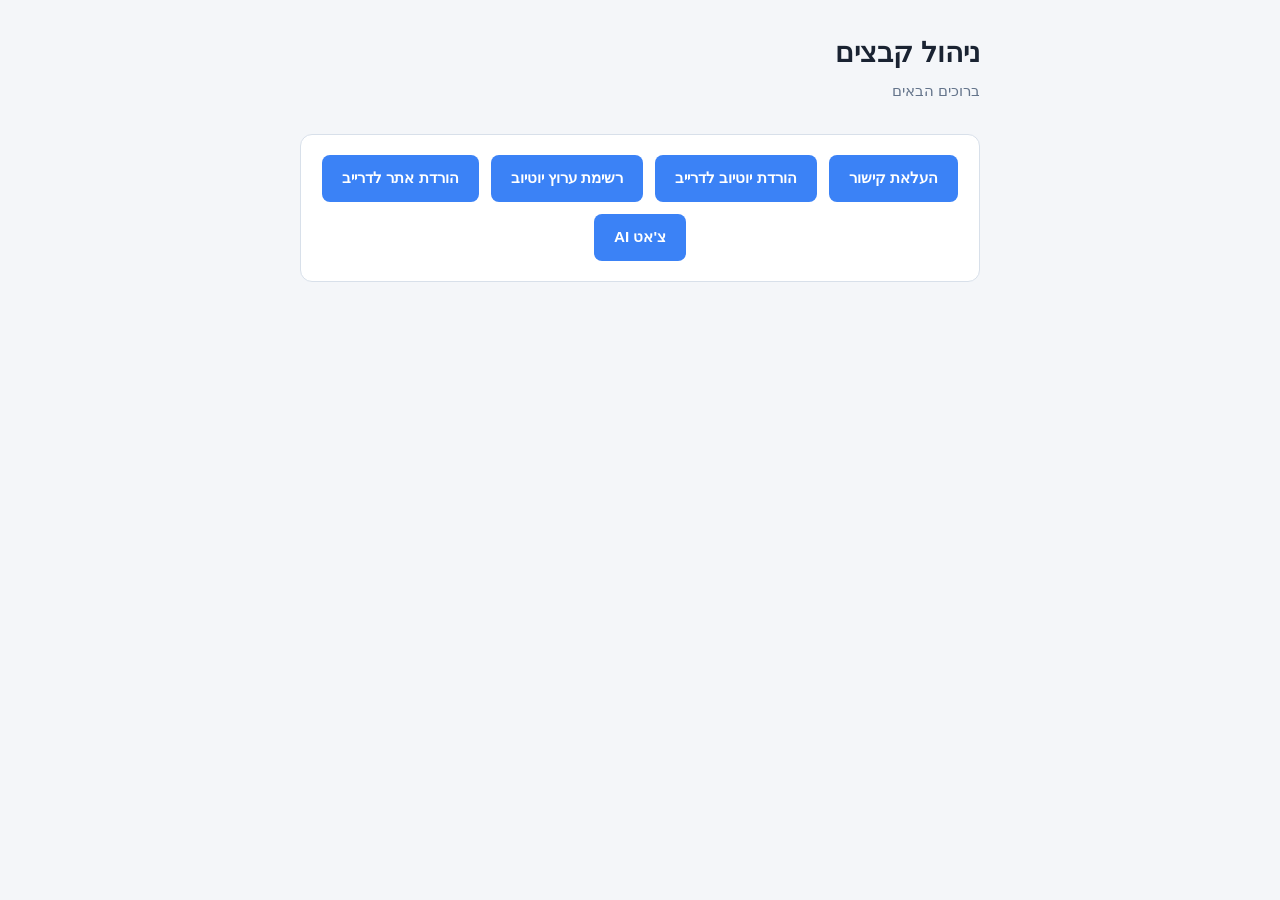
<file: index.html>
<!DOCTYPE html>
<html lang="he" dir="rtl">
<head>
    <meta charset="UTF-8">
    <meta name="viewport" content="width=device-width, initial-scale=1.0">
    <title>ניהול קבצים</title>
    <link rel="stylesheet" href="style.css">
</head>
<body>
    <div class="container">
        <header>
            <h1>ניהול קבצים</h1>
            <p>ברוכים הבאים</p>
        </header>

        <section class="card home-actions">
            <a class="home-link" href="server/link/">העלאת קישור</a>
            <a class="home-link" href="server/youtube/">הורדת יוטיוב לדרייב</a>
            <a class="home-link" href="server/youtube-list/">רשימת ערוץ יוטיוב</a>
            <a class="home-link" href="server/website/">הורדת אתר לדרייב</a>
            <a class="home-link" href="server/groq-chat/">צ'אט AI</a>
        </section>
    </div>
</body>
</html>
</file>
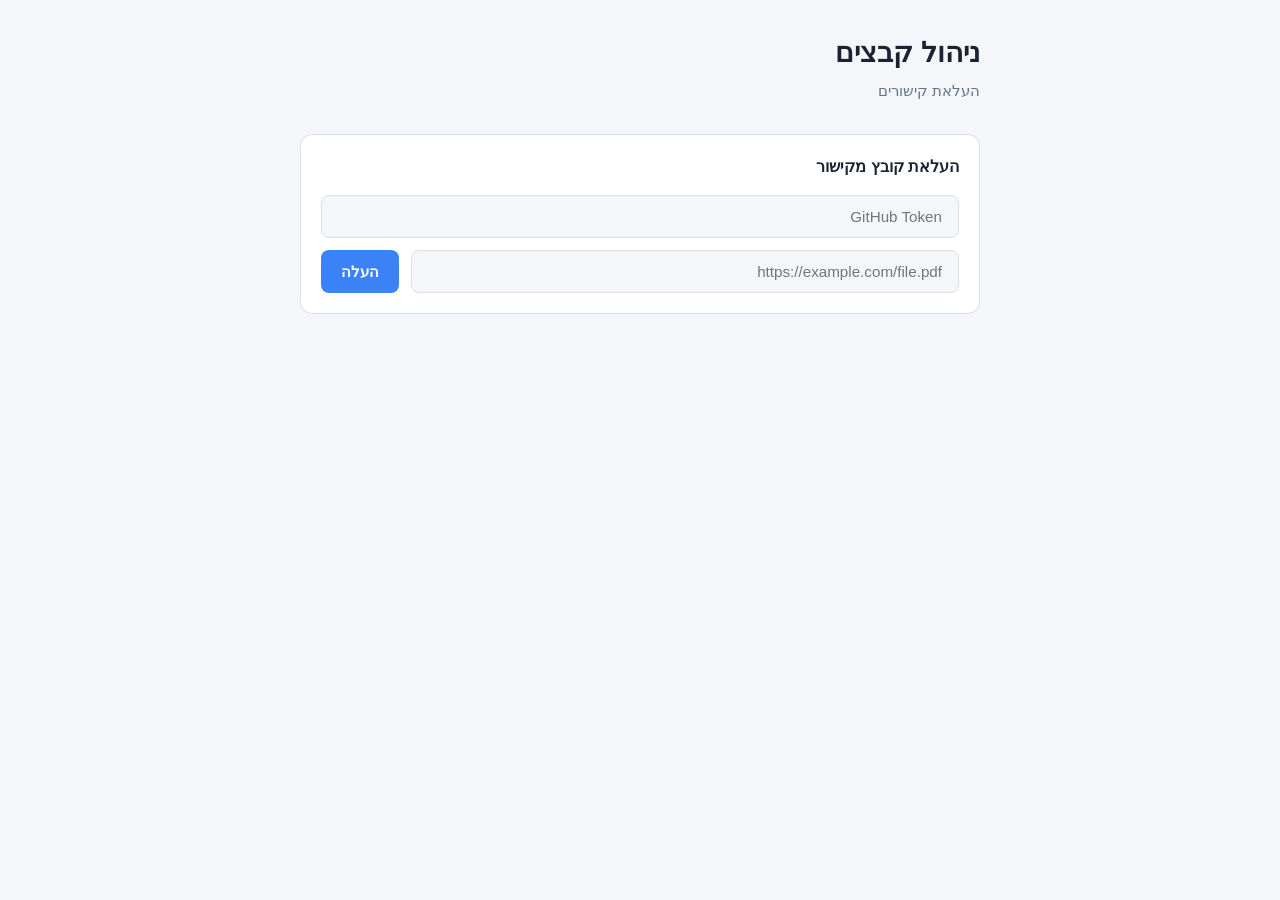
<file: url/index.html>
<!DOCTYPE html>
<html lang="he" dir="rtl">
<head>
    <meta charset="UTF-8">
    <meta name="viewport" content="width=device-width, initial-scale=1.0">
    <title>ניהול קבצים</title>
    <link rel="stylesheet" href="../style.css">
</head>
<body>
    <div class="container">
        <header>
            <h1>ניהול קבצים</h1>
            <p>העלאת קישורים</p>
        </header>

        <div id="toast" class="toast" role="status"></div>

        <section class="card">
            <h2>העלאת קובץ מקישור</h2>
            <form id="upload-form" class="upload-form">
                <input
                    type="password"
                    id="token-input"
                    placeholder="GitHub Token"
                    required
                    autocomplete="off"
                >
                <div class="upload-row">
                    <input
                        type="url"
                        id="url-input"
                        placeholder="https://example.com/file.pdf"
                        required
                        autocomplete="off"
                    >
                    <button type="submit" id="upload-btn">העלה</button>
                </div>
            </form>
        </section>

        <section id="response-section" class="card response-section hidden">
            <h2>תגובת השרת</h2>
            <p id="response-status" class="response-status"></p>
            <pre id="response-body" class="response-body"></pre>
        </section>
    </div>

    <script type="module" src="script.js"></script>
</body>
</html>
</file>
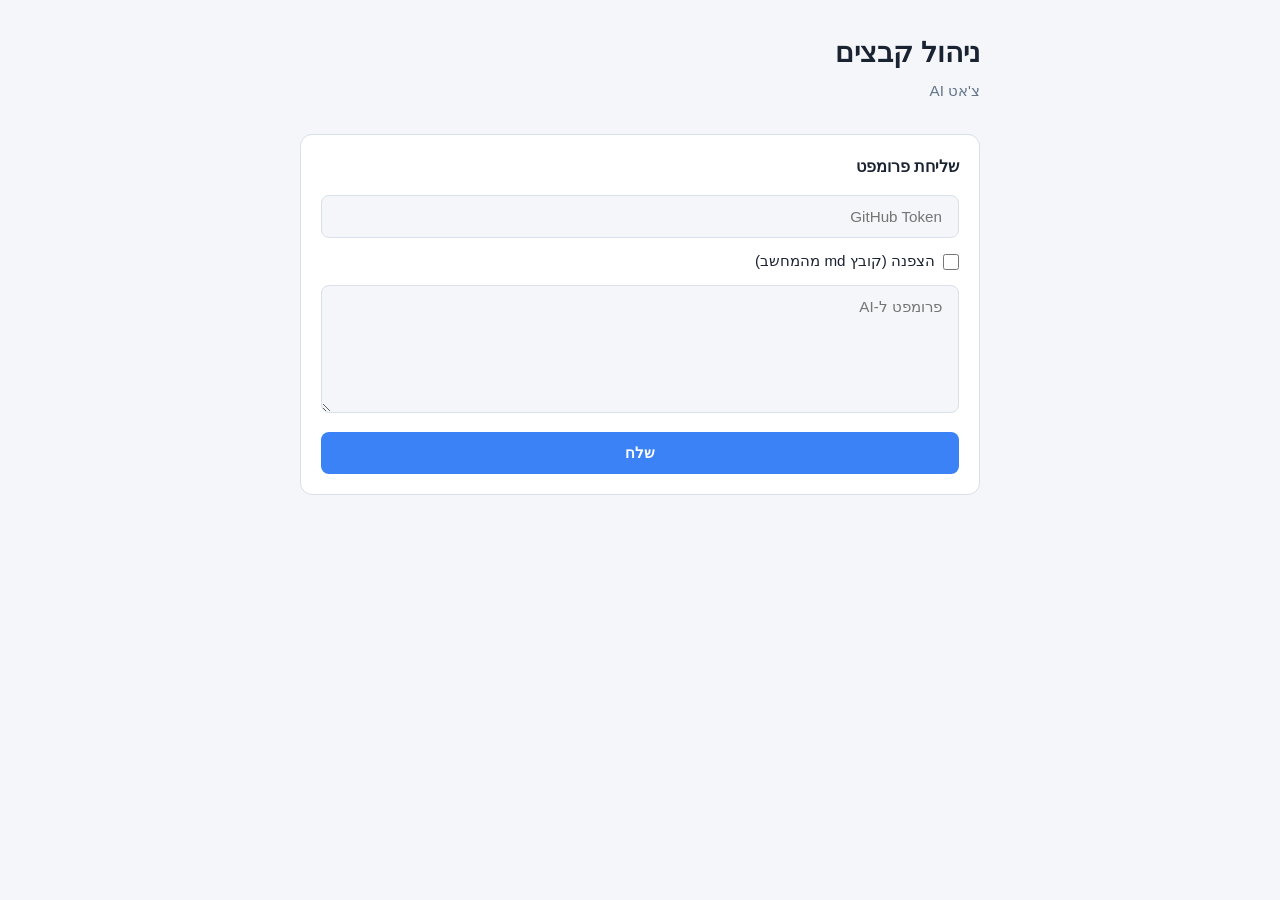
<file: server/groq-chat/index.html>
<!DOCTYPE html>
<html lang="he" dir="rtl">
<head>
    <meta charset="UTF-8">
    <meta name="viewport" content="width=device-width, initial-scale=1.0">
    <title>צ'אט AI</title>
    <link rel="stylesheet" href="../../style.css">
</head>
<body>
    <div class="container">
        <header>
            <h1>ניהול קבצים</h1>
            <p>צ'אט AI</p>
        </header>

        <div id="toast" class="toast" role="status"></div>

        <section class="card">
            <h2>שליחת פרומפט</h2>
            <form id="chat-form" class="upload-form">
                <input
                    type="password"
                    id="token-input"
                    placeholder="GitHub Token"
                    required
                    autocomplete="off"
                >

                <label class="form-option">
                    <input type="checkbox" id="zip-input">
                    הצפנה (קובץ md מהמחשב)
                </label>

                <div id="text-input-wrap">
                    <textarea
                        id="prompt-input"
                        placeholder="פרומפט ל-AI"
                        rows="6"
                        spellcheck="false"
                    ></textarea>
                </div>

                <div id="file-input-wrap" hidden>
                    <label for="file-input" class="file-picker">
                        <span class="file-picker-text">בחר קובץ md</span>
                        <input
                            type="file"
                            id="file-input"
                            accept=".md,text/markdown"
                        >
                    </label>
                    <p id="file-name" class="file-name"></p>
                </div>

                <button type="submit" id="chat-btn">שלח</button>
            </form>
        </section>

        <section id="response-section" class="card response-section hidden">
            <h2>תגובת השרת</h2>
            <p id="response-status" class="response-status"></p>
            <pre id="response-body" class="response-body"></pre>
        </section>
    </div>

    <script type="module" src="script.js"></script>
</body>
</html>
</file>
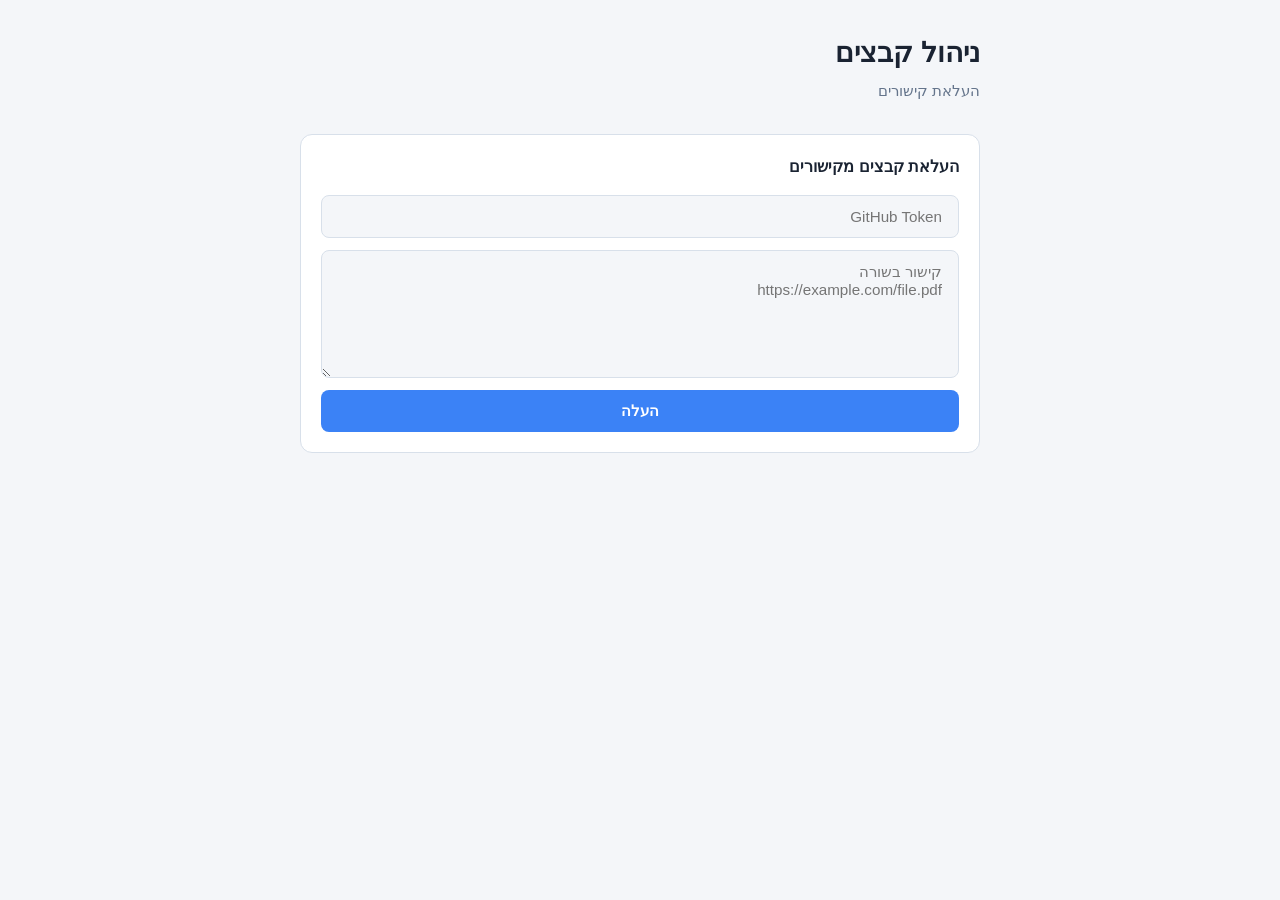
<file: server/link/index.html>
<!DOCTYPE html>
<html lang="he" dir="rtl">
<head>
    <meta charset="UTF-8">
    <meta name="viewport" content="width=device-width, initial-scale=1.0">
    <title>ניהול קבצים</title>
    <link rel="stylesheet" href="../../style.css">
</head>
<body>
    <div class="container">
        <header>
            <h1>ניהול קבצים</h1>
            <p>העלאת קישורים</p>
        </header>

        <div id="toast" class="toast" role="status"></div>

        <section class="card">
            <h2>העלאת קבצים מקישורים</h2>
            <form id="upload-form" class="upload-form">
                <input
                    type="password"
                    id="token-input"
                    placeholder="GitHub Token"
                    required
                    autocomplete="off"
                >
                <textarea
                    id="url-input"
                    placeholder="קישור בשורה&#10;https://example.com/file.pdf"
                    required
                    rows="6"
                    spellcheck="false"
                ></textarea>
                <button type="submit" id="upload-btn">העלה</button>
            </form>
        </section>

        <section id="response-section" class="card response-section hidden">
            <h2>תגובת השרת</h2>
            <p id="response-status" class="response-status"></p>
            <pre id="response-body" class="response-body"></pre>
        </section>
    </div>

    <script type="module" src="script.js"></script>
</body>
</html>
</file>
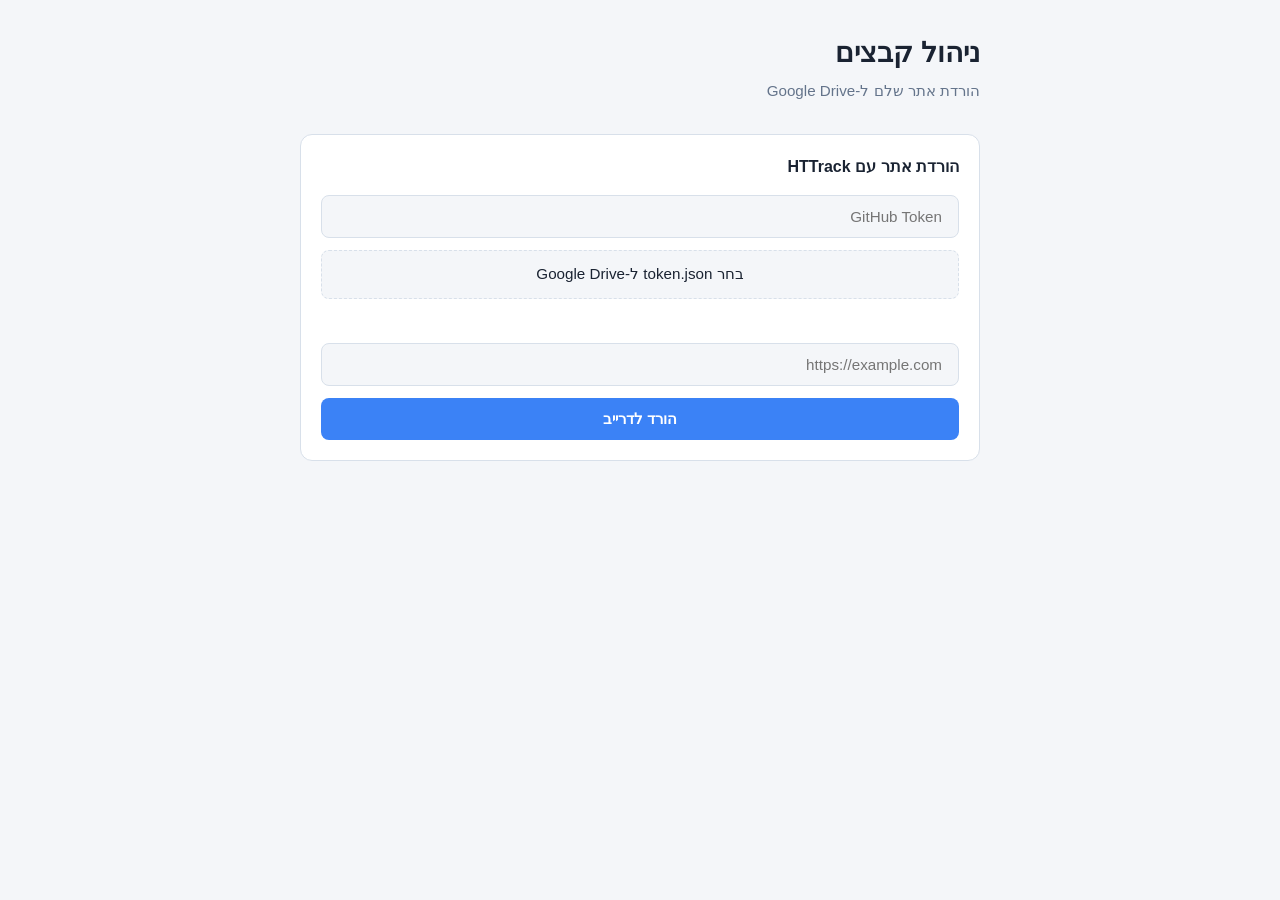
<file: server/website/index.html>
<!DOCTYPE html>
<html lang="he" dir="rtl">
<head>
    <meta charset="UTF-8">
    <meta name="viewport" content="width=device-width, initial-scale=1.0">
    <title>הורדת אתר</title>
    <link rel="stylesheet" href="../../style.css">
</head>
<body>
    <div class="container">
        <header>
            <h1>ניהול קבצים</h1>
            <p>הורדת אתר שלם ל-Google Drive</p>
        </header>

        <div id="toast" class="toast" role="status"></div>

        <section class="card">
            <h2>הורדת אתר עם HTTrack</h2>
            <form id="download-form" class="upload-form">
                <input
                    type="password"
                    id="token-input"
                    placeholder="GitHub Token"
                    required
                    autocomplete="off"
                >
                <label for="drive-token-input" class="file-picker">
                    <span class="file-picker-text">בחר token.json ל-Google Drive</span>
                    <input
                        type="file"
                        id="drive-token-input"
                        accept=".json,application/json"
                        required
                    >
                </label>
                <p id="drive-token-name" class="file-name"></p>
                <input
                    type="url"
                    id="url-input"
                    placeholder="https://example.com"
                    required
                    autocomplete="off"
                >
                <button type="submit" id="download-btn">הורד לדרייב</button>
            </form>
        </section>

        <section id="response-section" class="card response-section hidden">
            <h2>תגובת השרת</h2>
            <p id="response-status" class="response-status"></p>
            <pre id="response-body" class="response-body"></pre>
        </section>
    </div>

    <script type="module" src="script.js"></script>
</body>
</html>
</file>
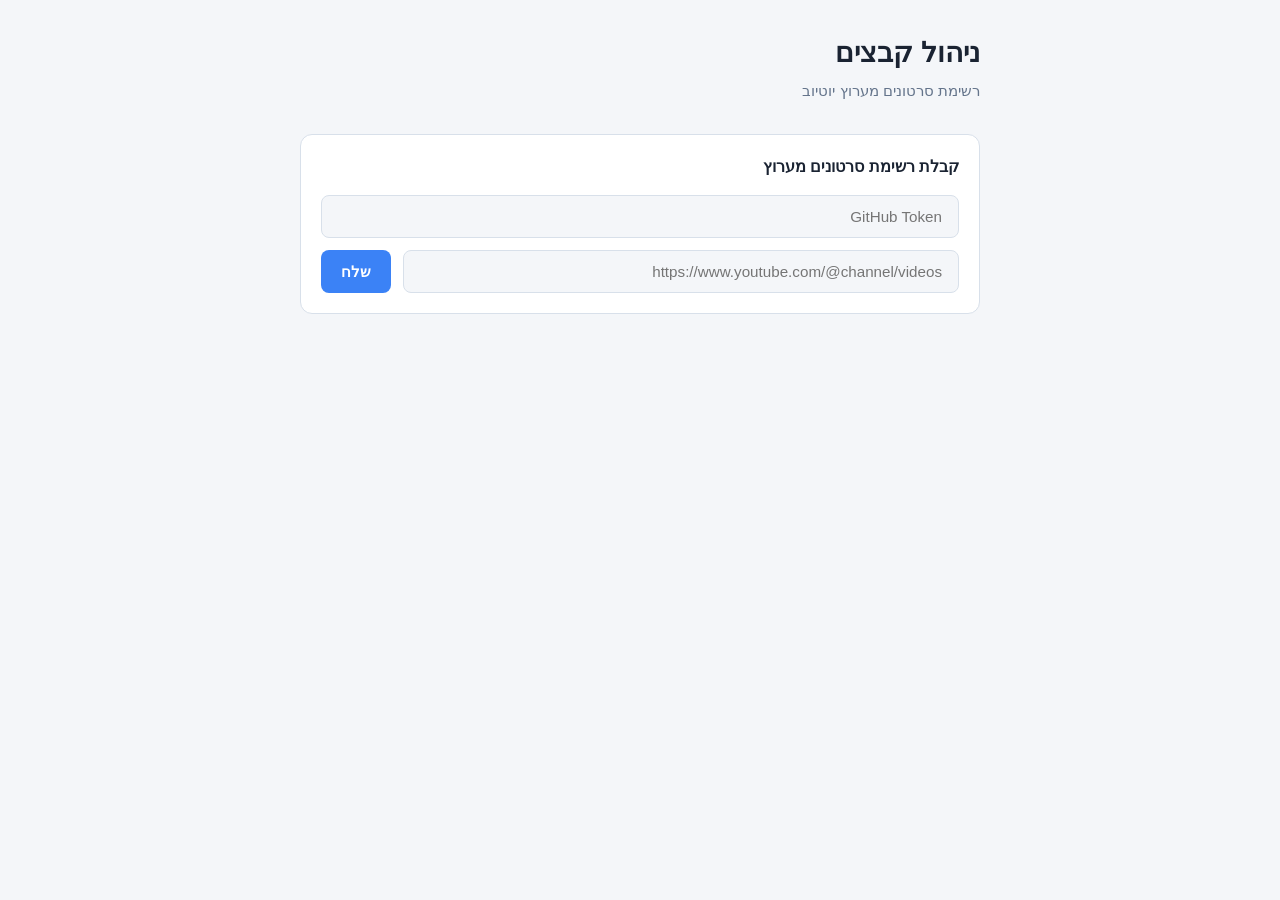
<file: server/youtube-list/index.html>
<!DOCTYPE html>
<html lang="he" dir="rtl">
<head>
    <meta charset="UTF-8">
    <meta name="viewport" content="width=device-width, initial-scale=1.0">
    <title>רשימת ערוץ יוטיוב</title>
    <link rel="stylesheet" href="../../style.css">
</head>
<body>
    <div class="container">
        <header>
            <h1>ניהול קבצים</h1>
            <p>רשימת סרטונים מערוץ יוטיוב</p>
        </header>

        <div id="toast" class="toast" role="status"></div>

        <section class="card">
            <h2>קבלת רשימת סרטונים מערוץ</h2>
            <form id="upload-form" class="upload-form">
                <input
                    type="password"
                    id="token-input"
                    placeholder="GitHub Token"
                    required
                    autocomplete="off"
                >
                <div class="upload-row">
                    <input
                        type="url"
                        id="url-input"
                        placeholder="https://www.youtube.com/@channel/videos"
                        required
                        autocomplete="off"
                    >
                    <button type="submit" id="upload-btn">שלח</button>
                </div>
            </form>
        </section>

        <section id="response-section" class="card response-section hidden">
            <h2>תגובת השרת</h2>
            <p id="response-status" class="response-status"></p>
            <pre id="response-body" class="response-body"></pre>
        </section>
    </div>

    <script type="module" src="script.js"></script>
</body>
</html>
</file>
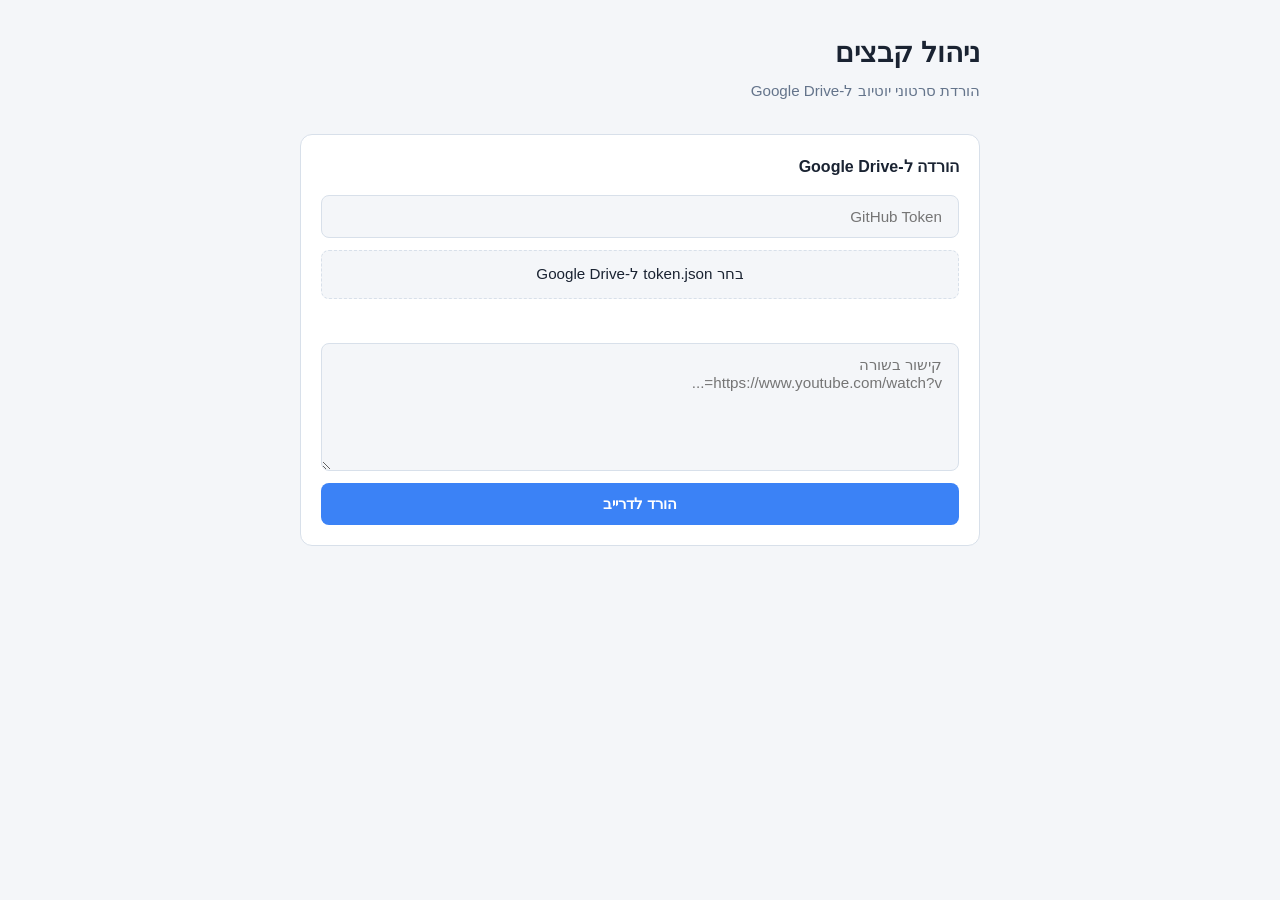
<file: server/youtube/index.html>
<!DOCTYPE html>
<html lang="he" dir="rtl">
<head>
    <meta charset="UTF-8">
    <meta name="viewport" content="width=device-width, initial-scale=1.0">
    <title>הורדת יוטיוב לדרייב</title>
    <link rel="stylesheet" href="../../style.css">
</head>
<body>
    <div class="container">
        <header>
            <h1>ניהול קבצים</h1>
            <p>הורדת סרטוני יוטיוב ל-Google Drive</p>
        </header>

        <div id="toast" class="toast" role="status"></div>

        <section class="card">
            <h2>הורדה ל-Google Drive</h2>
            <form id="upload-form" class="upload-form">
                <input
                    type="password"
                    id="token-input"
                    placeholder="GitHub Token"
                    required
                    autocomplete="off"
                >
                <label for="drive-token-input" class="file-picker">
                    <span class="file-picker-text">בחר token.json ל-Google Drive</span>
                    <input
                        type="file"
                        id="drive-token-input"
                        accept=".json,application/json"
                        required
                    >
                </label>
                <p id="drive-token-name" class="file-name"></p>
                <textarea
                    id="url-input"
                    placeholder="קישור בשורה&#10;https://www.youtube.com/watch?v=..."
                    required
                    rows="6"
                    spellcheck="false"
                ></textarea>
                <button type="submit" id="upload-btn">הורד לדרייב</button>
            </form>
        </section>

        <section id="response-section" class="card response-section hidden">
            <h2>תגובת השרת</h2>
            <p id="response-status" class="response-status"></p>
            <pre id="response-body" class="response-body"></pre>
        </section>
    </div>

    <script type="module" src="script.js"></script>
</body>
</html>
</file>
<file: style.css>
:root {
    color-scheme: light dark;
    --bg: #0f1419;
    --surface: #1a2332;
    --surface-hover: #243044;
    --border: #2d3a4f;
    --text: #e7ecf3;
    --muted: #8b9cb3;
    --accent: #3b82f6;
    --accent-hover: #2563eb;
    --success: #22c55e;
    --error: #ef4444;
    --radius: 12px;
}

@media (prefers-color-scheme: light) {
    :root {
        --bg: #f4f6f9;
        --surface: #ffffff;
        --surface-hover: #f0f4f8;
        --border: #d8e0ea;
        --text: #1a2332;
        --muted: #64748b;
    }
}

* {
    box-sizing: border-box;
    margin: 0;
    padding: 0;
}

body {
    font-family: "Segoe UI", Tahoma, Arial, sans-serif;
    background: var(--bg);
    color: var(--text);
    min-height: 100vh;
    line-height: 1.5;
}

.container {
    max-width: 720px;
    margin: 0 auto;
    padding: 2rem 1.25rem 3rem;
}

header {
    margin-bottom: 2rem;
}

header h1 {
    font-size: 1.75rem;
    font-weight: 700;
    margin-bottom: 0.35rem;
}

header p {
    color: var(--muted);
    font-size: 0.95rem;
}

.card {
    background: var(--surface);
    border: 1px solid var(--border);
    border-radius: var(--radius);
    padding: 1.25rem;
    margin-bottom: 1.25rem;
}

.card h2 {
    font-size: 1rem;
    font-weight: 600;
    margin-bottom: 1rem;
}

.upload-form {
    display: flex;
    flex-direction: column;
    gap: 0.75rem;
}

.form-option {
    display: flex;
    align-items: center;
    gap: 0.5rem;
    font-size: 0.95rem;
    cursor: pointer;
}

.form-option input[type="checkbox"] {
    width: 1rem;
    height: 1rem;
    accent-color: var(--accent);
}

.upload-row {
    display: flex;
    gap: 0.75rem;
}

input[type="url"],
input[type="text"],
input[type="password"],
input[type="file"],
textarea {
    flex: 1;
    min-width: 0;
    width: 100%;
    padding: 0.75rem 1rem;
    border: 1px solid var(--border);
    border-radius: 8px;
    background: var(--bg);
    color: var(--text);
    font-size: 0.95rem;
    outline: none;
    transition: border-color 0.15s;
    font-family: inherit;
    resize: vertical;
}

input[type="url"]:focus,
input[type="text"]:focus,
input[type="password"]:focus,
textarea:focus {
    border-color: var(--accent);
}

button {
    padding: 0.75rem 1.25rem;
    border: none;
    border-radius: 8px;
    background: var(--accent);
    color: #fff;
    font-size: 0.95rem;
    font-weight: 600;
    cursor: pointer;
    white-space: nowrap;
    transition: background 0.15s, opacity 0.15s;
}

button:hover:not(:disabled) {
    background: var(--accent-hover);
}

button:disabled {
    opacity: 0.55;
    cursor: not-allowed;
}

.toast {
    padding: 0.85rem 1rem;
    border-radius: 8px;
    margin-bottom: 1.25rem;
    font-size: 0.9rem;
    display: none;
}

.toast.visible {
    display: block;
}

.toast.success {
    background: color-mix(in srgb, var(--success) 15%, transparent);
    border: 1px solid color-mix(in srgb, var(--success) 40%, transparent);
    color: var(--success);
}

.toast.error {
    background: color-mix(in srgb, var(--error) 15%, transparent);
    border: 1px solid color-mix(in srgb, var(--error) 40%, transparent);
    color: var(--error);
}

.response-section.hidden {
    display: none;
}

.hidden,
[hidden] {
    display: none !important;
}

.file-picker {
    display: flex;
    align-items: center;
    justify-content: center;
    width: 100%;
    min-height: 3rem;
    padding: 0.75rem 1rem;
    border: 1px dashed var(--border);
    border-radius: 8px;
    background: var(--bg);
    color: var(--text);
    font-size: 0.95rem;
    cursor: pointer;
    transition: border-color 0.15s, background 0.15s;
}

.file-picker:hover {
    border-color: var(--accent);
    background: var(--surface-hover);
}

.file-picker input[type="file"] {
    display: none;
}

.file-name {
    color: var(--muted);
    font-size: 0.85rem;
    min-height: 1.25rem;
}

.response-section.success {
    border-color: color-mix(in srgb, var(--success) 40%, var(--border));
}

.response-section.error {
    border-color: color-mix(in srgb, var(--error) 40%, var(--border));
}

.response-status {
    font-size: 0.9rem;
    font-weight: 600;
    margin-bottom: 0.75rem;
}

.response-section.success .response-status {
    color: var(--success);
}

.response-section.error .response-status {
    color: var(--error);
}

.response-body {
    padding: 1rem;
    border-radius: 8px;
    background: var(--bg);
    border: 1px solid var(--border);
    font-family: Consolas, "Courier New", monospace;
    font-size: 0.85rem;
    white-space: pre-wrap;
    word-break: break-word;
    overflow-x: auto;
}

.home-actions {
    display: flex;
    justify-content: center;
    gap: 0.75rem;
    flex-wrap: wrap;
}

.home-link {
    display: inline-block;
    padding: 0.75rem 1.25rem;
    border-radius: 8px;
    background: var(--accent);
    color: #fff;
    font-size: 0.95rem;
    font-weight: 600;
    text-decoration: none;
    transition: background 0.15s;
}

.home-link:hover {
    background: var(--accent-hover);
}

@media (max-width: 540px) {
    .upload-row {
        flex-direction: column;
    }

    button,
    .home-link {
        width: 100%;
        text-align: center;
    }
}
</file>
